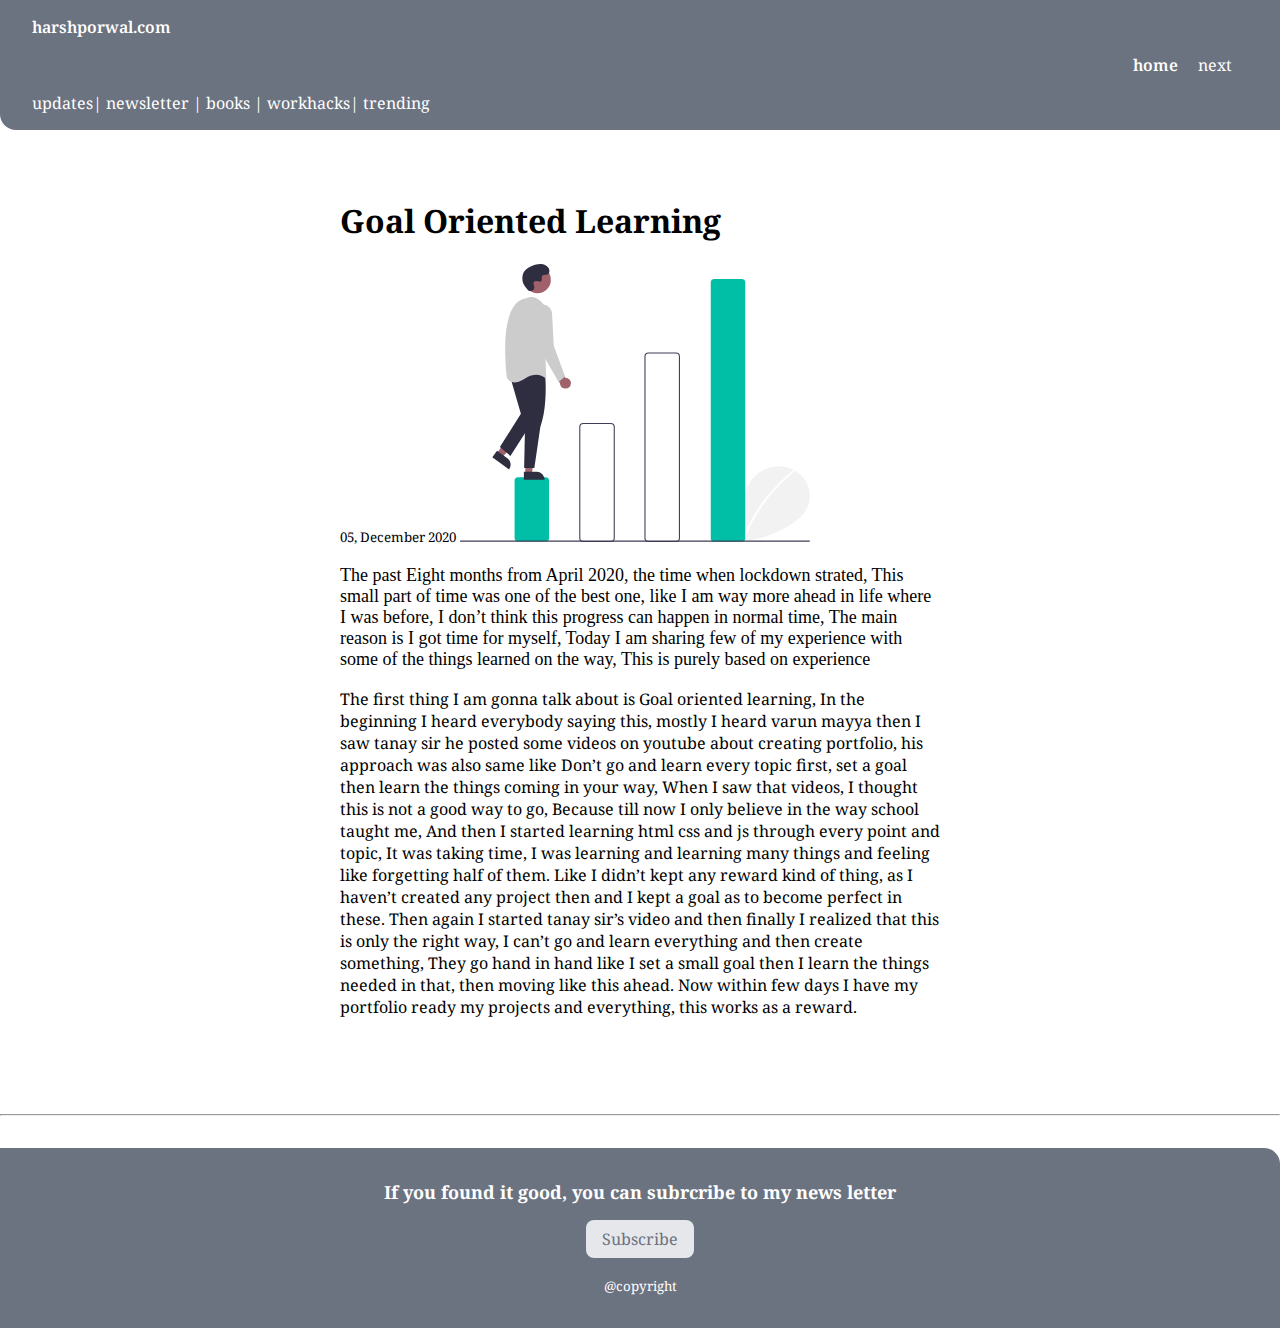
<file: blogs pages/blogone.html>
<!DOCTYPE html>
<html lang="en">
<head>
    <meta charset="UTF-8">
    <meta name="viewport" content="width=device-width, initial-scale=1.0">
    <title>blog one</title>
    <link rel="stylesheet" href="/style.css">
</head>
<body>
    <nav class="navigation container">
        <div class="font-bold" >harshporwal.com</div>
        <ul class="list-non-bullet list-nav">
            <li class="list-inline"> <a class="item-nav active" href="/index.html">home</a> </li>
            <li class="list-inline"> <a class="item-nav" href="/blogs pages/blogtwo.html">next</a> </li>
        </ul>
        <div> updates| newsletter | books | workhacks| trending</div>
    </nav>
    <section class="section-blogs">
        <div class="container container-center">
            <h1 id="left=text">Goal Oriented Learning </h1>
            <small>05, December 2020</small>
            <img class="image-blogs" src="/images/undraw_stepping_up_g6oo.svg" alt="">
            <p class="fonts-blog">The past Eight months from April 2020, the time when lockdown strated, This small part of time was one of the best one, like I am way more ahead in life where I was before, I don’t think this progress can happen in normal time, The main reason is I got time for myself, Today I am sharing few of my experience with some of the things learned on the way, This is purely based on experience </p>
            <p>  The first thing I am gonna talk about is Goal oriented learning, In the beginning I heard everybody saying this, mostly I heard varun mayya then I saw tanay sir he posted some videos on youtube about creating portfolio, his approach was also same like Don’t go and learn every topic first, set a goal then learn the things coming in  your way, When I saw that videos, I thought this is not a good way to go, Because till now I only believe in the way school taught me, And then I started learning html css and js through every point and topic, It was taking time, I was learning and learning many things and feeling like forgetting half of them. Like I didn’t kept any reward kind of thing, as I haven’t created any project then and I kept a goal as to become perfect in these. Then again I started tanay sir’s video and then finally I realized that this is only the right way, I can’t go and learn everything and then create something, They go hand in hand like I set a small goal then I learn the things needed in that, then moving like this ahead. Now within few days I have my portfolio ready my projects and everything, this works as a reward.
                </p>
        </div>
    </section>
    <hr>
    <footer class="footer ">
        <div class="footer-header">If you found it good, you can subrcribe to my news letter</div>
        <div> <a class="button secondary-link button-blogs" href=""> Subscribe</a></div>
        <small>@copyright</small>
    </footer>
</body>
</html>
</file>
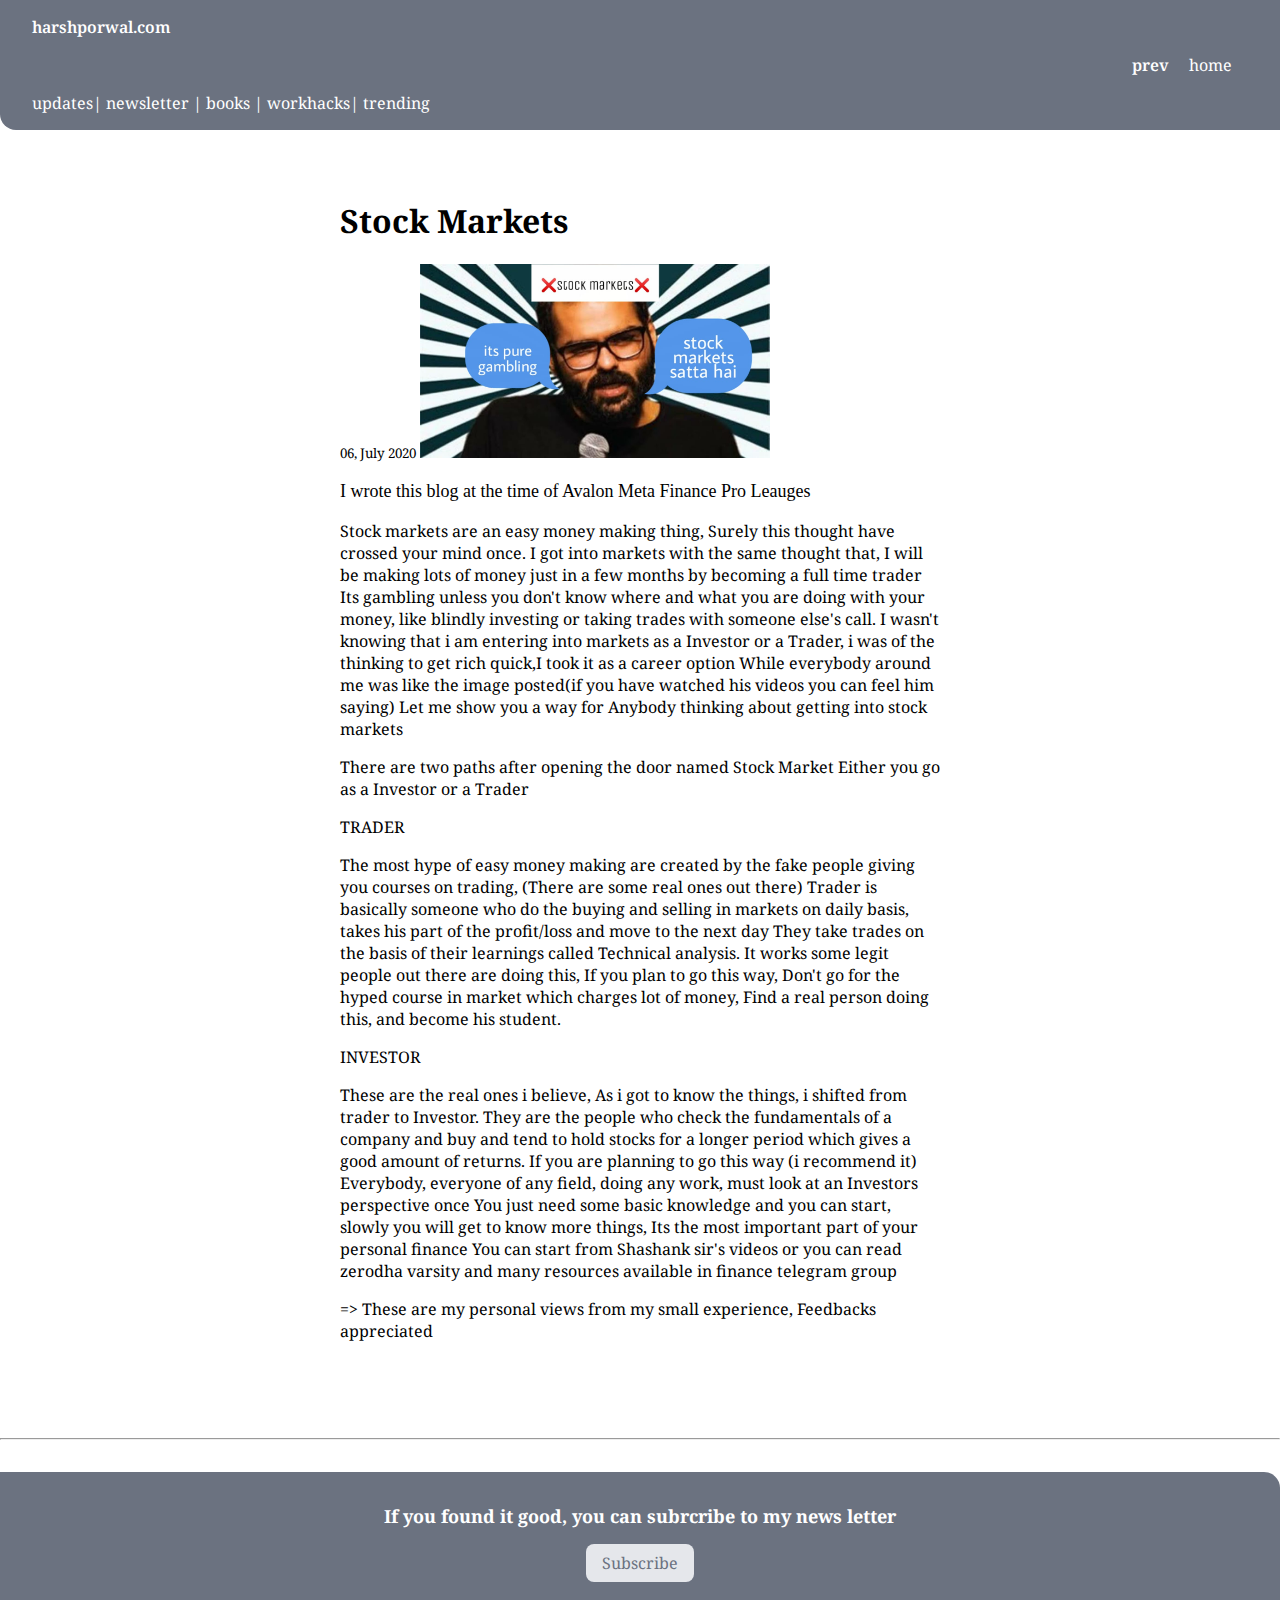
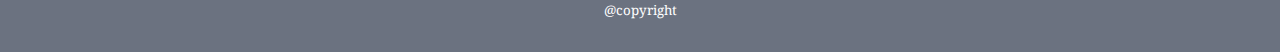
<file: blogs pages/blogthree.html>
<!DOCTYPE html>
<html lang="en">
<head>
    <meta charset="UTF-8">
    <meta name="viewport" content="width=device-width, initial-scale=1.0">
    <title>blog three</title>
    <link rel="stylesheet" href="/style.css">
</head>
<body>
    <nav class="navigation container">
        <div class="font-bold" >harshporwal.com</div>
        <ul class="list-non-bullet list-nav">
            <li class="list-inline"> <a class="item-nav active" href="/blogs pages/blogtwo.html">prev</a> </li>
            <li class="list-inline"> <a class="item-nav" href="/index.html">home</a></li>
        </ul>
        <div> updates| newsletter | books | workhacks| trending</div>
    </nav>
    <section class="section-blogs">
        <div class="container container-center">
            <h1 id="left=text">Stock Markets </h1>
            <small>06, July 2020</small>
            <img class="image-blogs" src="/images/kunakkamra.jpg" alt="">
            <p class="fonts-blog"> I wrote this blog at the time of Avalon Meta Finance Pro Leauges </p>
                <p> Stock markets are an easy money making thing, Surely this thought have crossed your mind once.
                I got into markets with the same thought that, I will be making lots of money just in a few months by becoming a full time trader
                Its gambling unless you don't know where and what you are doing with your money, like blindly investing or taking trades with someone else's call.
                I wasn't knowing that i am entering into markets as a Investor or a Trader, i was of the thinking to get rich quick,I took it as a career option
                While everybody around me was like the image posted(if you have watched his videos you can feel him saying)
                Let me show you a way for Anybody thinking about getting into stock markets </p>
                <p> There are two paths after opening the door named Stock Market
                Either you go as a Investor or a Trader</p>                
                <p> TRADER</p>
                <p> The most hype of easy money making are created by the fake people giving you courses on trading, (There are some real ones out there) 
                Trader is basically someone who do the buying and selling in markets on daily basis, takes his part of the profit/loss and move to the next day
                They take trades on the basis of their learnings called Technical analysis.
                It works some legit people out there are doing this, If you plan to go this way, Don't go for the hyped course in market which charges lot of money, Find a real person doing this, and become his student.</p>
                <p> INVESTOR</p>
                <p> These are the real ones i believe,
                As i got to know the things, i shifted from trader to Investor. They are the people who check the fundamentals of a company and buy and tend to hold stocks for a longer period which gives a good amount of returns.
                If you are planning to go this way (i recommend it)
                Everybody, everyone of any field, doing any work, must look at an Investors perspective once
                You just need some basic knowledge and you can start, slowly you will get to know more things, Its the most important part of your personal finance
                You can start from Shashank sir's videos or you can read zerodha varsity and many resources available in finance telegram group </p>
                <p> => These are my personal views from my small experience, Feedbacks appreciated </p>
        </div>
    </section>
    <hr>
    <footer class="footer ">
        <div class="footer-header">If you found it good, you can subrcribe to my news letter</div>
        <div> <a class="button secondary-link button-blogs" href=""> Subscribe</a></div>
        <small>@copyright</small>
    </footer>
</body>
</html>
</file>
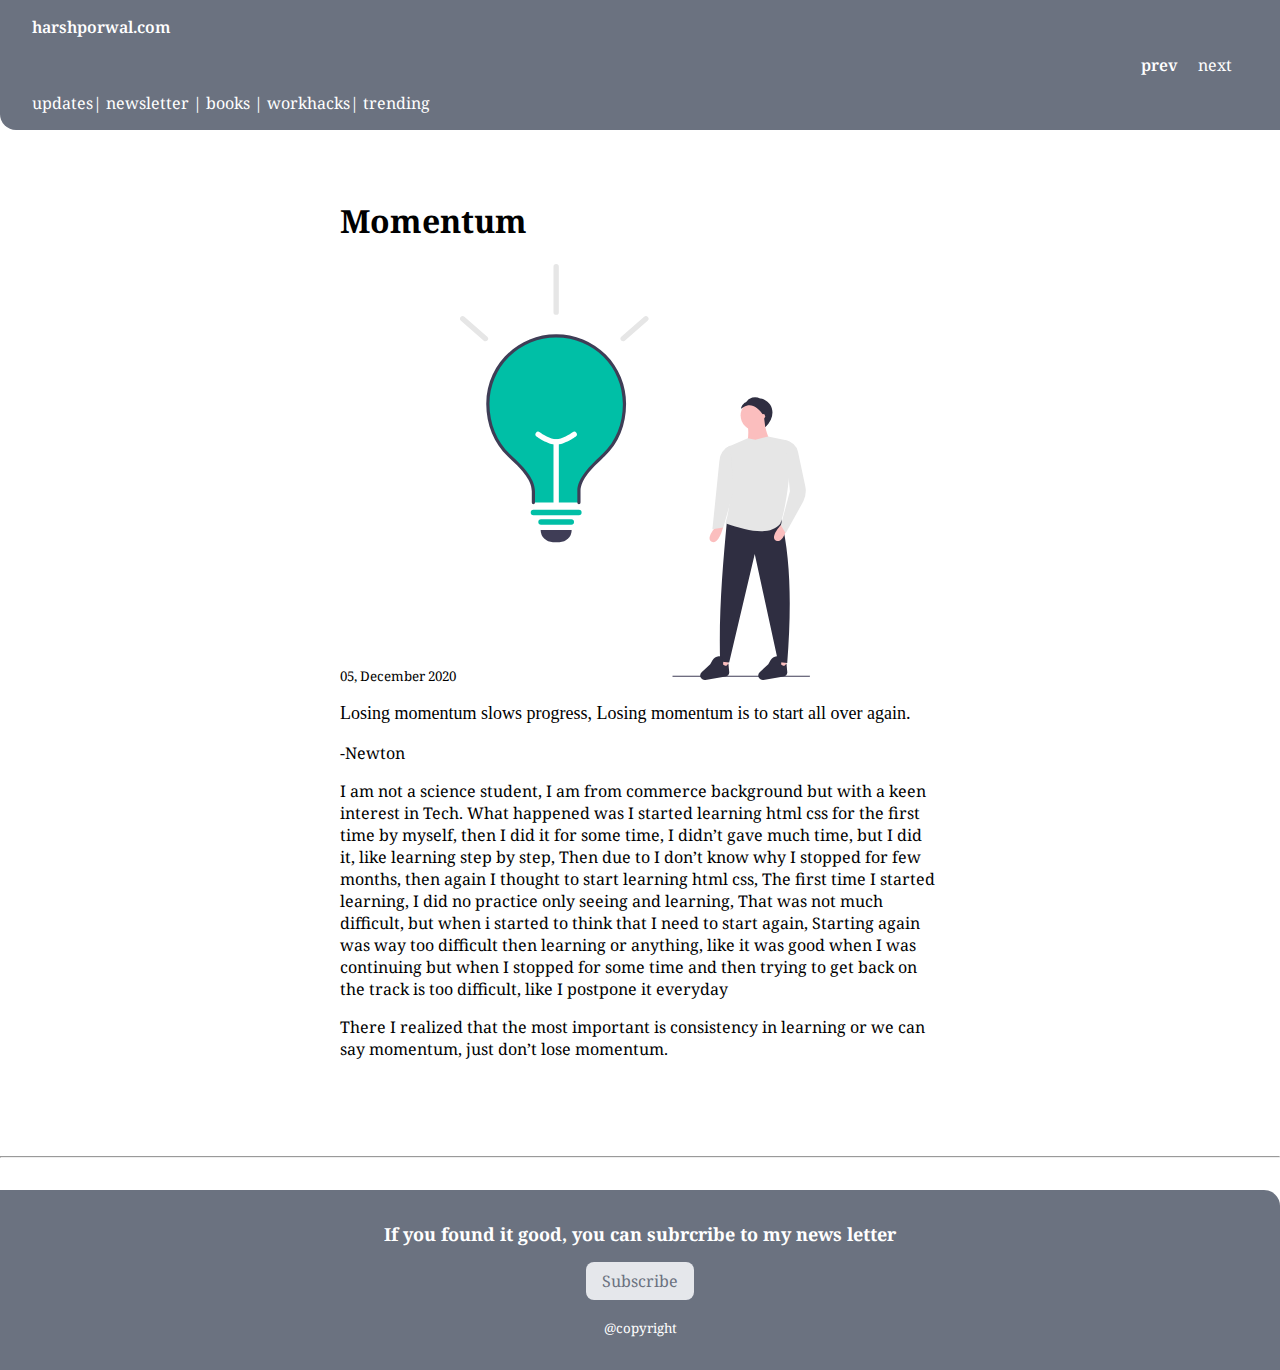
<file: blogs pages/blogtwo.html>
<!DOCTYPE html>
<html lang="en">
<head>
    <meta charset="UTF-8">
    <meta name="viewport" content="width=device-width, initial-scale=1.0">
    <title>blog two</title>
    <link rel="stylesheet" href="/style.css">
</head>
<body>
    <nav class="navigation container">
        <div class="font-bold" >harshporwal.com</div>
        <ul class="list-non-bullet list-nav">
            <li class="list-inline"> <a class="item-nav active" href="/blogs pages/blogone.html">prev</a></li>
            <li class="list-inline"> <a class="item-nav" href="/blogs pages/blogthree.html">next</a> </li>
        </ul>
        <div> updates| newsletter | books | workhacks| trending</div>
    </nav>
    <section class="section-blogs">
        <div class="container container-center">
            <h1 id="left=text">Momentum </h1>
            <small>05, December 2020</small>
            <img class="image-blogs" src="/images/undraw_lightbulb_moment_evxr.svg" alt="">
            <p class="fonts-blog">Losing momentum slows progress, Losing momentum is to start all over again.</p>
                <p>-Newton</p>
                I am not a science student, I am from commerce background but with a keen interest in Tech. What happened was I started learning html css for the first time by myself, then I did it for some time, I didn’t gave much time, but I did it, like learning step by step, Then due to I don’t know why I stopped for few months, then again I thought to start learning html css, The first time I started learning, I did no practice only seeing and learning, That was not much difficult, but when i started to think that I need to start again, Starting again was way too difficult then learning or anything, like it was good when I was continuing but when I stopped for some time and then trying to get back on the track is too difficult, like I postpone it everyday
                <p>There I realized that the most important is consistency in learning or we can say momentum, just don’t lose momentum.
                 </p>
        </div>
    </section>
    <hr>
    <footer class="footer ">
        <div class="footer-header">If you found it good, you can subrcribe to my news letter</div>
        <div> <a class="button secondary-link button-blogs" href=""> Subscribe</a></div>
        <small>@copyright</small>
    </footer>
</body>
</html>
</file>
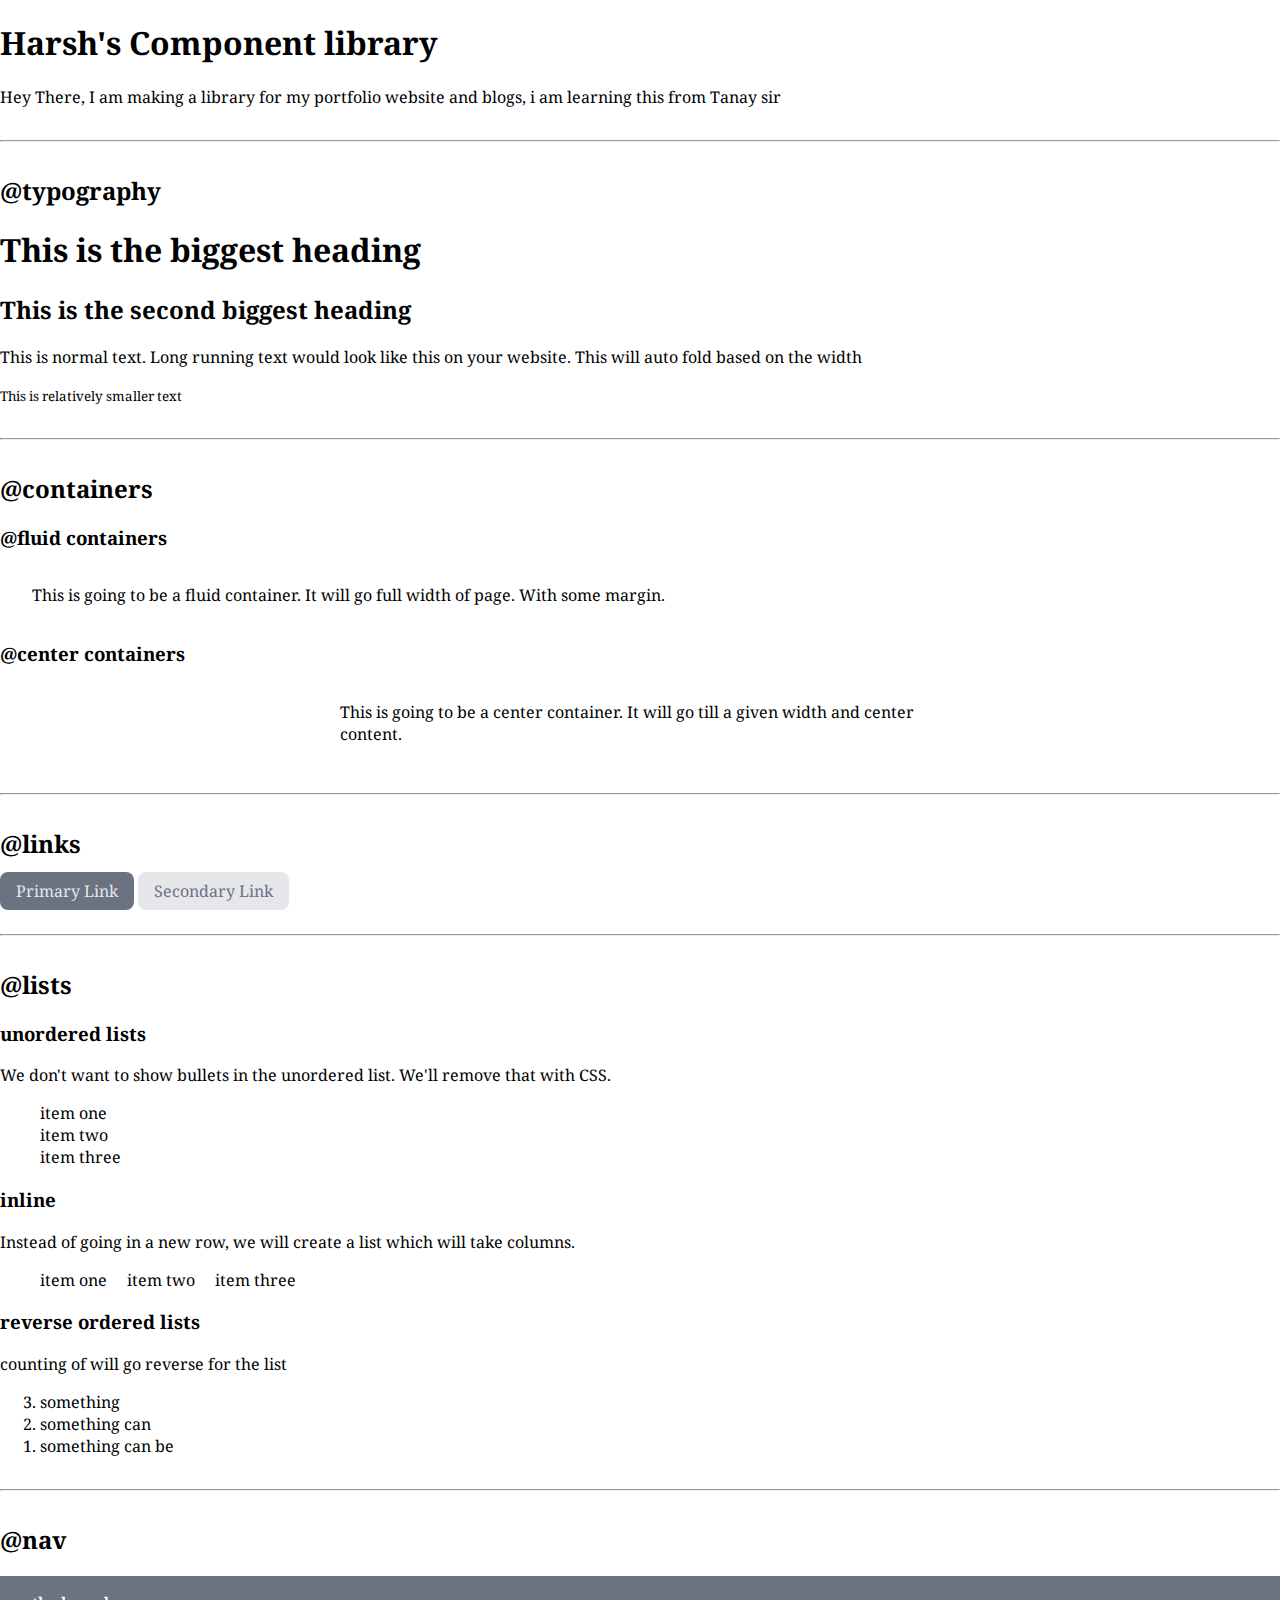
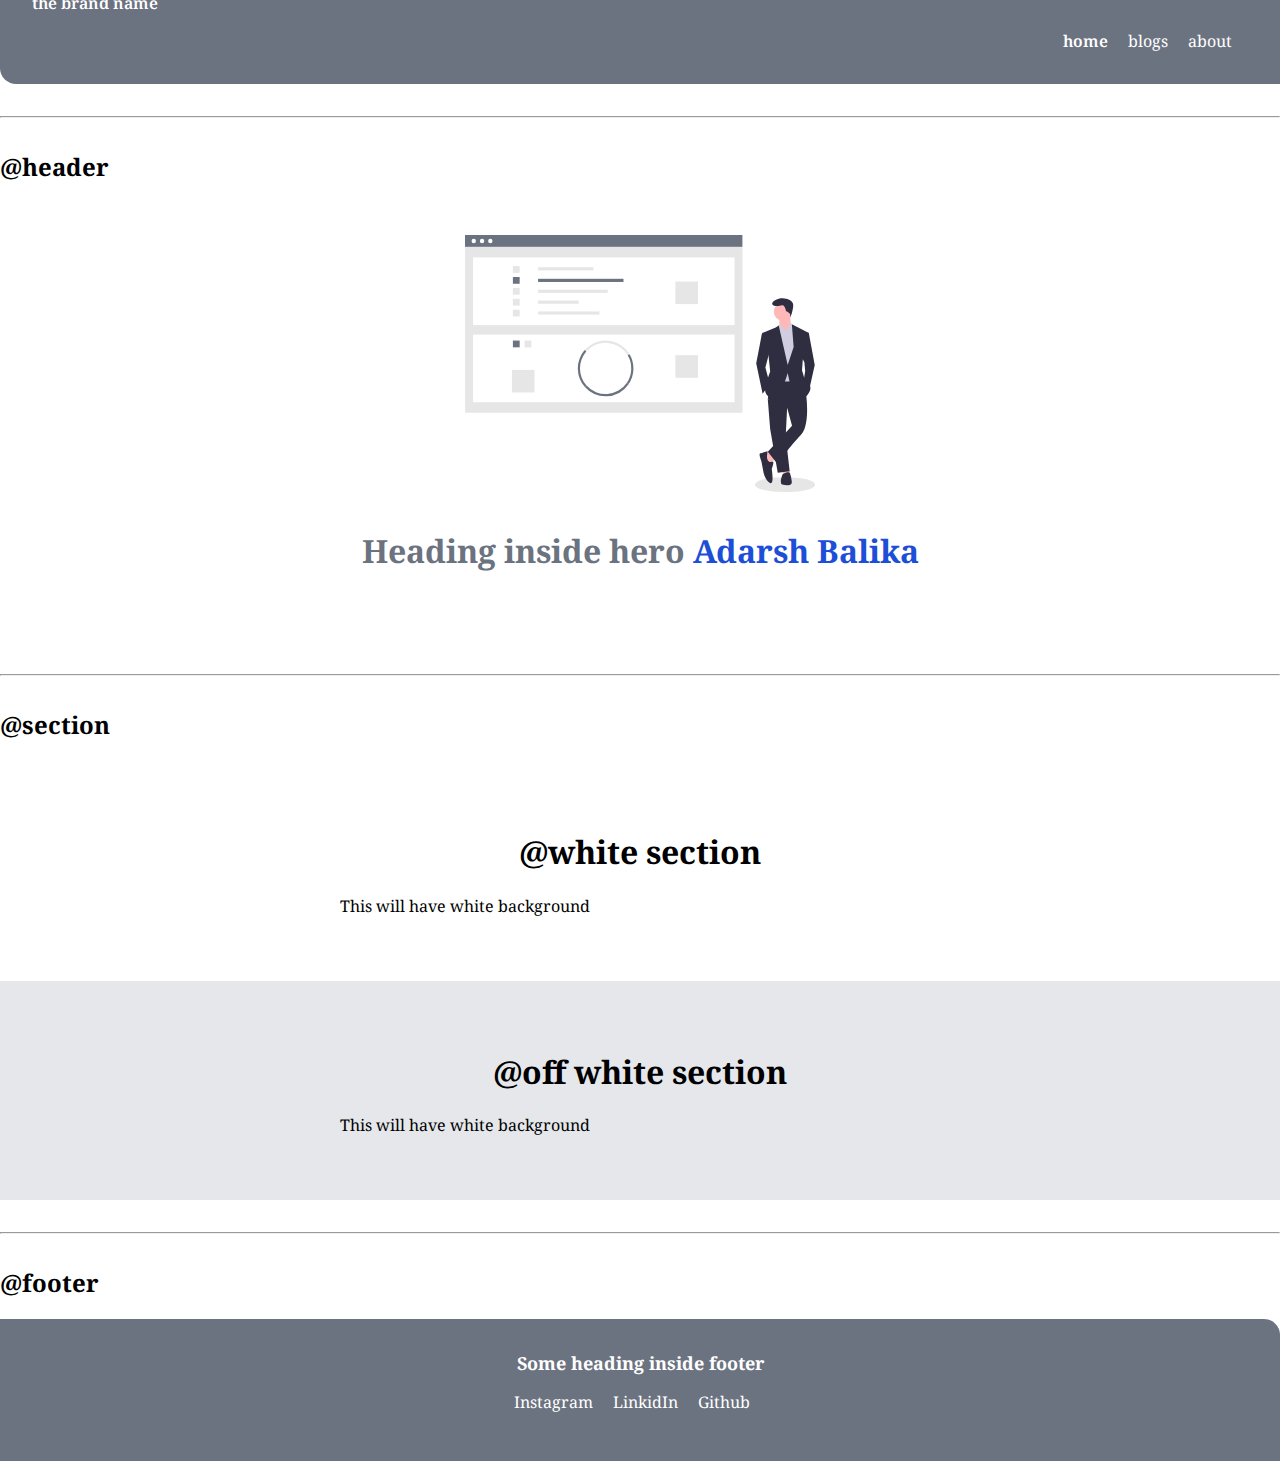
<file: lib/component.html>
<!DOCTYPE html>
<html lang="en">
<head>
    <meta charset="UTF-8">
    <meta name="viewport" content="width=device-width, initial-scale=1.0">
    <title>Component Library</title>
    <link rel="stylesheet" href="/style.css">
</head>
<body>
    <h1>Harsh's Component library</h1>
    <p>Hey There, I am making a library for my portfolio website and blogs, i am learning this from Tanay sir</p>
    <hr>

    <h2>@typography</h2>
    <h1>This is the biggest heading</h1>
    <h2>This is the second biggest heading</h2>
    <p>This is normal text. Long running text would look like this on your website. This will auto fold based on the width</p>
    <small>This is relatively smaller text</small>
    <hr>

    <h2>@containers</h2>
    <h3>@fluid containers</h3>
    <div class="container ">This is going to be a fluid container. It will go full width of page. With some margin.</div>

    <h3>@center containers</h3>
    <div class="container container-center">This is going to be a center container. It will go till a given width and center content.</div>
    <hr>

    <h2>@links</h2>
    <a class="button primary-link" href="">Primary Link</a>
    <a class="button secondary-link" href="">Secondary Link</a>
    <hr>

    <h2>@lists</h2>
    <h3>unordered lists</h3>
    <p>We don't want to show bullets in the unordered list. We'll remove that with CSS.</p>
    <ul class="list-non-bullet">
        <li>item one</li>
        <li>item two</li>
        <li>item three</li>
    </ul>

    <h3>inline </h3>
    <p>Instead of going in a new row, we will create a list which will take columns.</p>
    <ul>
        <li class="list-inline">item one</li>
        <li class="list-inline">item two</li>
        <li class="list-inline">item three</li>    
    </ul>

    <h3>reverse ordered lists</h3>
    <p>counting of will go reverse for the list</p>
    <ol reversed>
        <li>something </li>
        <li>something can</li>
        <li>something can be </li>
    </ol>
    <hr>

    <h2>@nav</h2>
    <nav class="navigation container">
        <div class="font-bold" >the brand name</div>
        <ul class="list-non-bullet list-nav">
            <li class="list-inline"> <a class="item-nav active" href="">home</a> </li>
            <li class="list-inline"> <a class="item-nav" href="">blogs</a> </li>
            <li class="list-inline"> <a class="item-nav" href="">about</a> </li>
        </ul>
    </nav>
    <hr>

    <h2>@header</h2>
    <header class="hero" >
        <img class="hero-image" src="/images/undraw_success_factors_fay0.svg" >
        <h1 class="hero-heading" >Heading inside hero <span class="color-invert-heading">Adarsh Balika</span> </h1>
    </header>
    <hr>

    <h2>@section</h2>
    <section class="section">
        <div class="container container-center">
            <h1>@white section</h1>
            <p>This will have white background</p>
        </div>
    </section>

    <section class="section off-white-sec"> 
        <div class="container container-center">
            <h1>@off white section</h1>
            <p>This will have white background</p>
        </div>
    </section>
    
    <hr>

    <h2>@footer</h2>
    <footer class="footer ">
        <div class="footer-header">Some heading inside footer</div>
        <ul class="list-non-bullet"> 
            <li class="list-inline"> <a class=" item-nav"  href="">Instagram   </a></li>
            <li class="list-inline"><a class=" item-nav" href="">LinkidIn </a></li>
            <li class="list-inline"><a class=" item-nav" href="">Github</a></li>
        </ul>
    </footer>

</body>
</html>
</file>
<file: style.css>
@import url('https://fonts.googleapis.com/css2?family=Noto+Serif&display=swap');
body{
    font-family: 'Noto Serif', serif;
    margin: 0px;
}
:root{
    --primary-color: #6B7280;
    --secondary-color:#E5E7EB;
}
hr{
    margin:2rem 0rem
}
/** containers **/
.container{
    padding:1rem 2rem;
}
.container-center{
    max-width: 600px;
    margin: auto;
}
/** links button**/
.button{
    border-radius: 0.5rem;
    text-decoration: none;
    padding: 0.5rem 1rem;
    margin: 1rem 0rem;
}
.primary-link{
    background-color: var(--primary-color);
    color: var(--secondary-color);  
}
.secondary-link{
    background-color: var(--secondary-color);
    color: var(--primary-color);
}

/** lists **/
.list-non-bullet{
    list-style: none;
}
.list-inline{
    display: inline;
    margin-right: 1rem;
}

/** nav bar**/
.list-nav{
    text-align: right;
}
.item-nav{
    text-decoration: none;
    color: white;
}
.navigation{
    background-color: var(--primary-color);
    color: white;
    border-bottom-left-radius: 1rem;
}
.font-bold, .active{
    font-weight: 600;
}

/** header**/
.hero{
    padding: 2rem;
}
.hero .hero-image{
    max-width: 350px;
    display: block;
    margin: auto;
}
.hero .hero-heading{
    padding: 1rem;
    text-align: center;
    color: var(--primary-color);
}
.color-invert-heading{
    color:#1D4ED8;
}

/** Sections **/
.section  h1{
    text-align: center;
}
.section{
    padding: 2rem;
}
.off-white-sec{
    background-color: var(--secondary-color);
}

/** footer **/
.footer{
    background-color: var(--primary-color);
    padding: 2rem 1rem;
    text-align: center;
    color: white ;
    border-top-right-radius: 1rem;
}
.footer ul{
    padding-inline-start: 0px;
}
.footer .footer-header{
    font-weight: bold;
    font-size: large;
}

/**icons**/
.icons{
    margin-right: 1rem;
}
/** bolgs page**/
.section-blogs{
    padding: 2rem;
}
.button-blogs{
    display: inline-block;
}
.image-blogs{
    max-width: 350px;
}
.fonts-blog{
    font-family: 'Times New Roman', Times, serif;
    font-size: large;   
}
.icons-footer{
    margin-right: 0.5rem;
}
</file>
